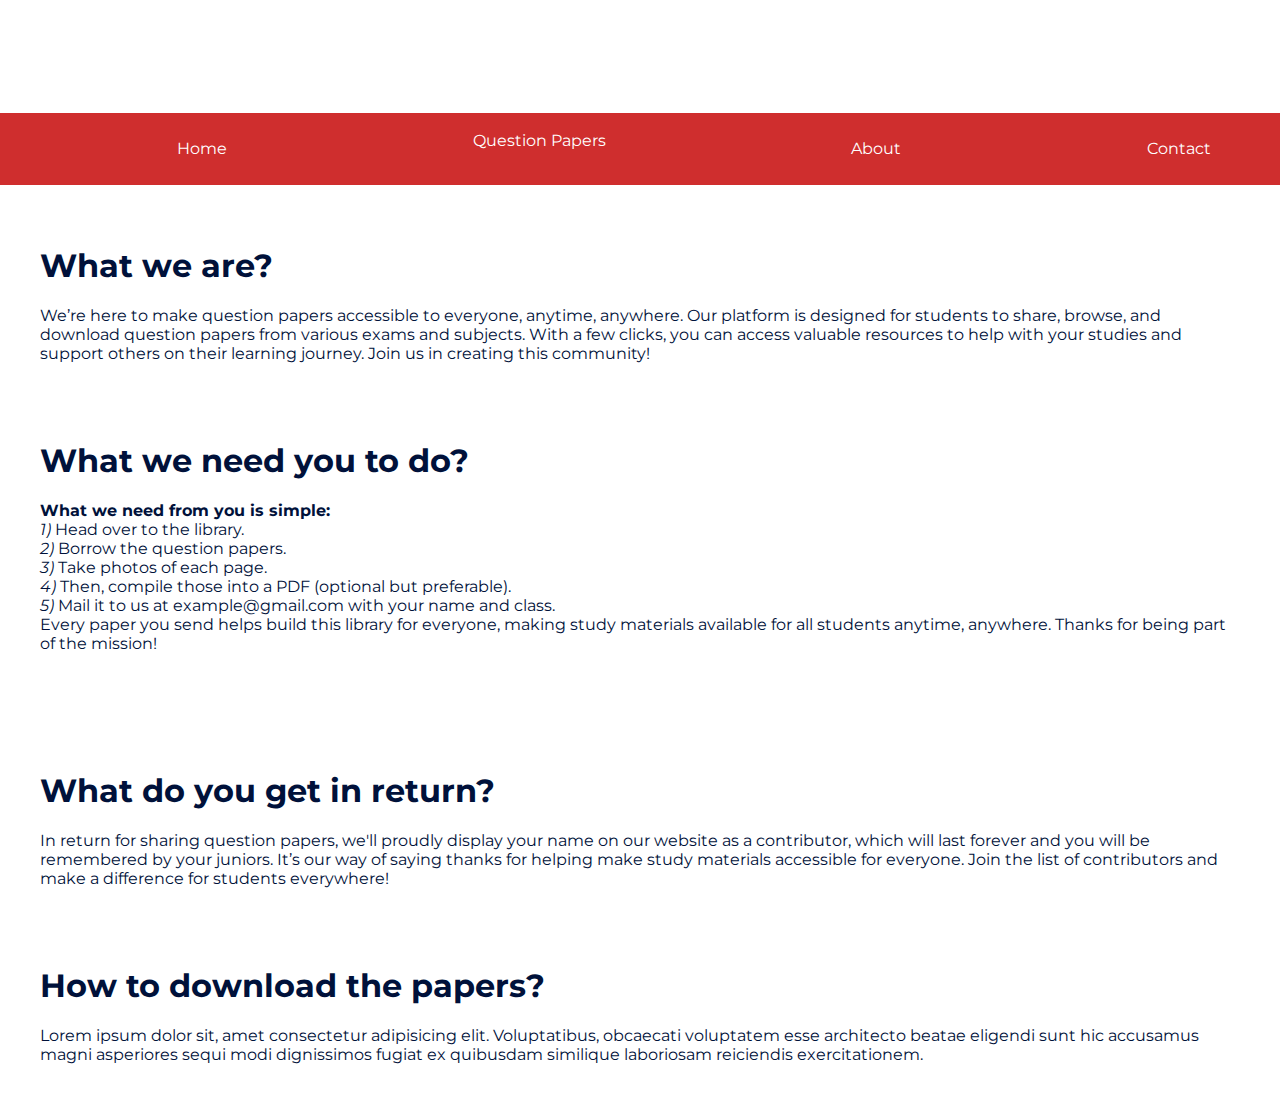
<file: index.html>
<DOCTYPE html>
<html lang="en">
<head>
    <meta charset="UTF-8">
    <meta name="viewport" content="width=device-width, initial-scale=1.0">
    <title>Home</title>
    <link rel="stylesheet" href="styles/style.css">
    <link rel="preconnect" href="https://fonts.googleapis.com">
    <link rel="preconnect" href="https://fonts.gstatic.com" crossorigin>
    <link href="https://fonts.googleapis.com/css2?family=Montserrat:ital,wght@0,100..900;1,100..900&display=swap" rel="stylesheet">
</head>
<body>
    <div class="title-bar">
        <div class="logo"></div>
    </div>
    <div class="nav-bar">
        <div class="nav-gap0"></div>
        <button class="home-text">Home</button>
        <div class="nav-gap"></div>
        <form action="qp.html" method="get" class="home-text0">
            <button class="home-text">Question Papers</button>
        </form>
        <div class="nav-gap"></div>
        <button class="home-text">About</button>
        <div class="nav-gap"></div>
        <button class="home-text">Contact</button>
    </div>
    <div class="home-page">
        <div class="what-is-this">
            <h1>What we are?</h1>
            <p>We’re here to make question papers accessible to everyone, anytime, anywhere. Our platform is designed for students to share, browse, and download question papers from various exams and subjects. With a few clicks, you can access valuable resources to help with your studies and support others on their learning journey. Join us in creating this community!</p>
        </div>
        <div class="what-you-get">
            <h1>What we need you to do?</h1>
            <p><b>What we need from you is simple:</b><br>   
                <i>1)</i> Head over to the library.<br>
                <i>2)</i> Borrow the question papers.<br>
                <i>3)</i> Take photos of each page.<br>
                <i>4)</i> Then, compile those into a PDF (optional but preferable).<br>
                <i>5)</i> Mail it to us at example@gmail.com with your name and class.<br>
                Every paper you send helps build this library for everyone, making study materials available for all students anytime, anywhere. Thanks for being part of the mission!</p>
        </div>
    </div>
    <div class="home-page2">
        <div class="what-is-this">
            <h1>What do you get in return?</h1>
            <p>In return for sharing question papers, we'll proudly display your name on our website as a contributor, which will last forever and you will be remembered by your juniors. It’s our way of saying thanks for helping make study materials accessible for everyone. Join the list of contributors and make a difference for students everywhere!</p>
        </div>
        <div class="how-to-download">
            <h1>How to download the papers?</h1>
            <p>Lorem ipsum dolor sit, amet consectetur adipisicing elit. Voluptatibus, obcaecati voluptatem esse architecto beatae eligendi sunt hic accusamus magni asperiores sequi modi dignissimos fugiat ex quibusdam similique laboriosam reiciendis exercitationem.</p>
        </div>
    </div>
</body>
</html>
</file>
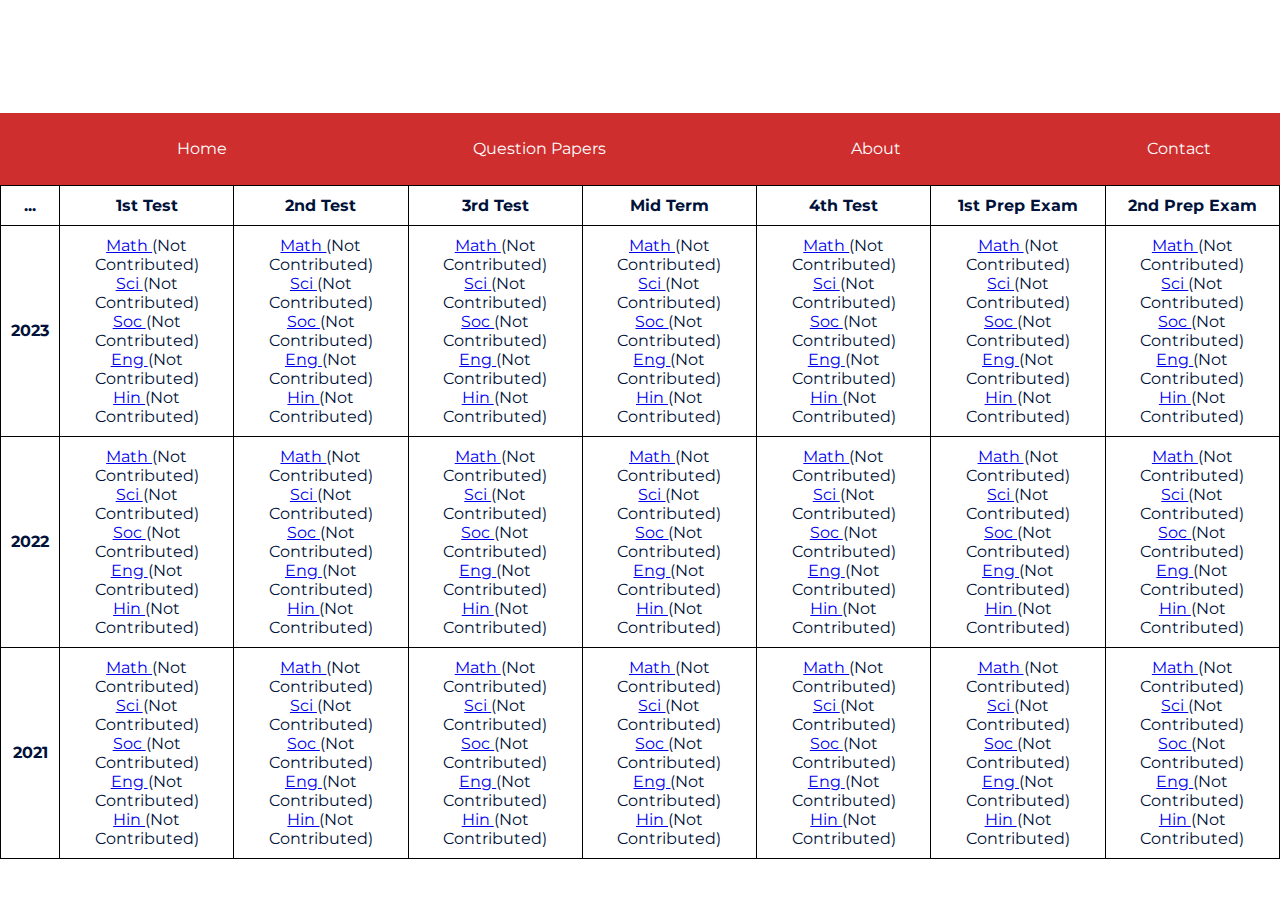
<file: qp.html>
<!DOCTYPE html>
<html lang="en">
<head>
    <meta charset="UTF-8">
    <meta name="viewport" content="width=device-width, initial-scale=1.0">
    <title>Home</title>
    <link rel="stylesheet" href="styles/style.css">
    <link rel="preconnect" href="https://fonts.googleapis.com">
    <link rel="preconnect" href="https://fonts.gstatic.com" crossorigin>
    <link href="https://fonts.googleapis.com/css2?family=Montserrat:ital,wght@0,100..900;1,100..900&display=swap" rel="stylesheet"></head>
<body>
    <div class="title-bar">
        <div class="logo"></div>
    </div>
    <div class="nav-bar">
        <div class="nav-gap0"></div>
        <button class="home-text">Home</button>
        <div class="nav-gap"></div>
        <button class="home-text">Question Papers</button>
        <div class="nav-gap"></div>
        <button class="home-text">About</button>
        <div class="nav-gap"></div>
        <button class="home-text">Contact</button>
    </div>
    <div class="table-box">
        <table>
            <tr>
                <th>...</th>
                <th>1st Test</th>
                <th>2nd Test</th>
                <th>3rd Test</th>
                <th>Mid Term</th>
                <th>4th Test</th>
                <th>1st Prep Exam</th>
                <th>2nd Prep Exam</th>
            </tr>
            <tr>
                <th>2023</th>
                <td><a href="#" class="no">Math </a>(Not Contributed)<br><a href="#" class="no">Sci </a>(Not Contributed)<br><a href="#" class="no">Soc </a>(Not Contributed)<br><a href="#" class="no">Eng </a>(Not Contributed)<br><a href="#" class="no">Hin </a>(Not Contributed)</td>
                <td><a href="#" class="no">Math </a>(Not Contributed)<br><a href="#" class="no">Sci </a>(Not Contributed)<br><a href="#" class="no">Soc </a>(Not Contributed)<br><a href="#" class="no">Eng </a>(Not Contributed)<br><a href="#" class="no">Hin </a>(Not Contributed)</td>
                <td><a href="#" class="no">Math </a>(Not Contributed)<br><a href="#" class="no">Sci </a>(Not Contributed)<br><a href="#" class="no">Soc </a>(Not Contributed)<br><a href="#" class="no">Eng </a>(Not Contributed)<br><a href="#" class="no">Hin </a>(Not Contributed)</td>
                <td><a href="#" class="no">Math </a>(Not Contributed)<br><a href="#" class="no">Sci </a>(Not Contributed)<br><a href="#" class="no">Soc </a>(Not Contributed)<br><a href="#" class="no">Eng </a>(Not Contributed)<br><a href="#" class="no">Hin </a>(Not Contributed)</td>
                <td><a href="#" class="no">Math </a>(Not Contributed)<br><a href="#" class="no">Sci </a>(Not Contributed)<br><a href="#" class="no">Soc </a>(Not Contributed)<br><a href="#" class="no">Eng </a>(Not Contributed)<br><a href="#" class="no">Hin </a>(Not Contributed)</td>
                <td><a href="#" class="no">Math </a>(Not Contributed)<br><a href="#" class="no">Sci </a>(Not Contributed)<br><a href="#" class="no">Soc </a>(Not Contributed)<br><a href="#" class="no">Eng </a>(Not Contributed)<br><a href="#" class="no">Hin </a>(Not Contributed)</td>
                <td><a href="#" class="no">Math </a>(Not Contributed)<br><a href="#" class="no">Sci </a>(Not Contributed)<br><a href="#" class="no">Soc </a>(Not Contributed)<br><a href="#" class="no">Eng </a>(Not Contributed)<br><a href="#" class="no">Hin </a>(Not Contributed)</td>
            </tr>
            <tr>
                <th>2022</th>
                <td><a href="#" class="no">Math </a>(Not Contributed)<br><a href="#" class="no">Sci </a>(Not Contributed)<br><a href="#" class="no">Soc </a>(Not Contributed)<br><a href="#" class="no">Eng </a>(Not Contributed)<br><a href="#" class="no">Hin </a>(Not Contributed)</td>
                <td><a href="#" class="no">Math </a>(Not Contributed)<br><a href="#" class="no">Sci </a>(Not Contributed)<br><a href="#" class="no">Soc </a>(Not Contributed)<br><a href="#" class="no">Eng </a>(Not Contributed)<br><a href="#" class="no">Hin </a>(Not Contributed)</td>
                <td><a href="#" class="no">Math </a>(Not Contributed)<br><a href="#" class="no">Sci </a>(Not Contributed)<br><a href="#" class="no">Soc </a>(Not Contributed)<br><a href="#" class="no">Eng </a>(Not Contributed)<br><a href="#" class="no">Hin </a>(Not Contributed)</td>
                <td><a href="#" class="no">Math </a>(Not Contributed)<br><a href="#" class="no">Sci </a>(Not Contributed)<br><a href="#" class="no">Soc </a>(Not Contributed)<br><a href="#" class="no">Eng </a>(Not Contributed)<br><a href="#" class="no">Hin </a>(Not Contributed)</td>
                <td><a href="#" class="no">Math </a>(Not Contributed)<br><a href="#" class="no">Sci </a>(Not Contributed)<br><a href="#" class="no">Soc </a>(Not Contributed)<br><a href="#" class="no">Eng </a>(Not Contributed)<br><a href="#" class="no">Hin </a>(Not Contributed)</td>
                <td><a href="#" class="no">Math </a>(Not Contributed)<br><a href="#" class="no">Sci </a>(Not Contributed)<br><a href="#" class="no">Soc </a>(Not Contributed)<br><a href="#" class="no">Eng </a>(Not Contributed)<br><a href="#" class="no">Hin </a>(Not Contributed)</td>
                <td><a href="#" class="no">Math </a>(Not Contributed)<br><a href="#" class="no">Sci </a>(Not Contributed)<br><a href="#" class="no">Soc </a>(Not Contributed)<br><a href="#" class="no">Eng </a>(Not Contributed)<br><a href="#" class="no">Hin </a>(Not Contributed)</td>
            </tr>
            <tr>
                <th>2021</th>
                <td><a href="#" class="no">Math </a>(Not Contributed)<br><a href="#" class="no">Sci </a>(Not Contributed)<br><a href="#" class="no">Soc </a>(Not Contributed)<br><a href="#" class="no">Eng </a>(Not Contributed)<br><a href="#" class="no">Hin </a>(Not Contributed)</td>
                <td><a href="#" class="no">Math </a>(Not Contributed)<br><a href="#" class="no">Sci </a>(Not Contributed)<br><a href="#" class="no">Soc </a>(Not Contributed)<br><a href="#" class="no">Eng </a>(Not Contributed)<br><a href="#" class="no">Hin </a>(Not Contributed)</td>
                <td><a href="#" class="no">Math </a>(Not Contributed)<br><a href="#" class="no">Sci </a>(Not Contributed)<br><a href="#" class="no">Soc </a>(Not Contributed)<br><a href="#" class="no">Eng </a>(Not Contributed)<br><a href="#" class="no">Hin </a>(Not Contributed)</td>
                <td><a href="#" class="no">Math </a>(Not Contributed)<br><a href="#" class="no">Sci </a>(Not Contributed)<br><a href="#" class="no">Soc </a>(Not Contributed)<br><a href="#" class="no">Eng </a>(Not Contributed)<br><a href="#" class="no">Hin </a>(Not Contributed)</td>
                <td><a href="#" class="no">Math </a>(Not Contributed)<br><a href="#" class="no">Sci </a>(Not Contributed)<br><a href="#" class="no">Soc </a>(Not Contributed)<br><a href="#" class="no">Eng </a>(Not Contributed)<br><a href="#" class="no">Hin </a>(Not Contributed)</td>
                <td><a href="#" class="no">Math </a>(Not Contributed)<br><a href="#" class="no">Sci </a>(Not Contributed)<br><a href="#" class="no">Soc </a>(Not Contributed)<br><a href="#" class="no">Eng </a>(Not Contributed)<br><a href="#" class="no">Hin </a>(Not Contributed)</td>
                <td><a href="#" class="no">Math </a>(Not Contributed)<br><a href="#" class="no">Sci </a>(Not Contributed)<br><a href="#" class="no">Soc </a>(Not Contributed)<br><a href="#" class="no">Eng </a>(Not Contributed)<br><a href="#" class="no">Hin </a>(Not Contributed)</td>
            </tr>
        </table>        
    </div>
</body>
</html>
</file>
<file: styles/style.css>
/* General Styles */
body {
    font-family: 'Montserrat', sans-serif;
    background-color: white;
    color: #00113a;
    padding: 0;
    margin: 0;
}

/* Title Bar */
.title-bar {
    height: 12.5vh;
    width: 100%;
    background-color: white;
}

/* Navigation Bar */
.nav-bar {
    height: 8vh;
    width: 100%;
    display: flex;
    justify-content: space-around;
    align-items: center;
    background-color: #cf2e2e;
}

button {
    background-color: transparent;
    border: 0;
    color: white;
    font-family: Montserrat;
    padding: 10px 15px;
    font-size: 1rem;
    cursor: pointer;
}

button:hover {
    background-color: #b92727;
}

/* Content Sections */
.home-page, .home-page2 {
    display: flex;
    flex-wrap: wrap;
    justify-content: space-around;
    padding: 20px;
}

.what-is-this, .what-you-get, .how-to-download {
    padding: 20px;
    max-width: 100%;
    text-align: left;
    box-sizing: border-box;
}

/* Table Styles */
table, th, td {
    border: 1px solid black;
    border-collapse: collapse;
}

th, td {
    padding: 10px;
    text-align: center;
}

/* Media Queries */
@media (max-width: 1024px) {
    .home-page, .home-page2 {
        flex-direction: column;
        align-items: center;
    }

    button {
        font-size: 0.9rem;
    }
}

@media (max-width: 768px) {
    .nav-bar {
        flex-direction: column;
        height: auto;
        padding: 10px 0;
    }

    button {
        width: 100%;
        padding: 10px 0;
        font-size: 1rem;
    }

    .home-page, .home-page2 {
        padding: 10px;
    }

    .what-is-this, .what-you-get, .how-to-download {
        max-width: 90%;
        padding: 15px;
        font-size: 0.9rem;
    }
}

@media (max-width: 480px) {
    .home-page, .home-page2 {
        padding: 5px;
    }

    button {
        padding: 8px;
        font-size: 0.8rem;
    }

    h1 {
        font-size: 1.2rem;
    }

    .what-is-this, .what-you-get, .how-to-download {
        max-width: 100%;
        padding: 10px;
        font-size: 0.85rem;
    }
}
</file>
